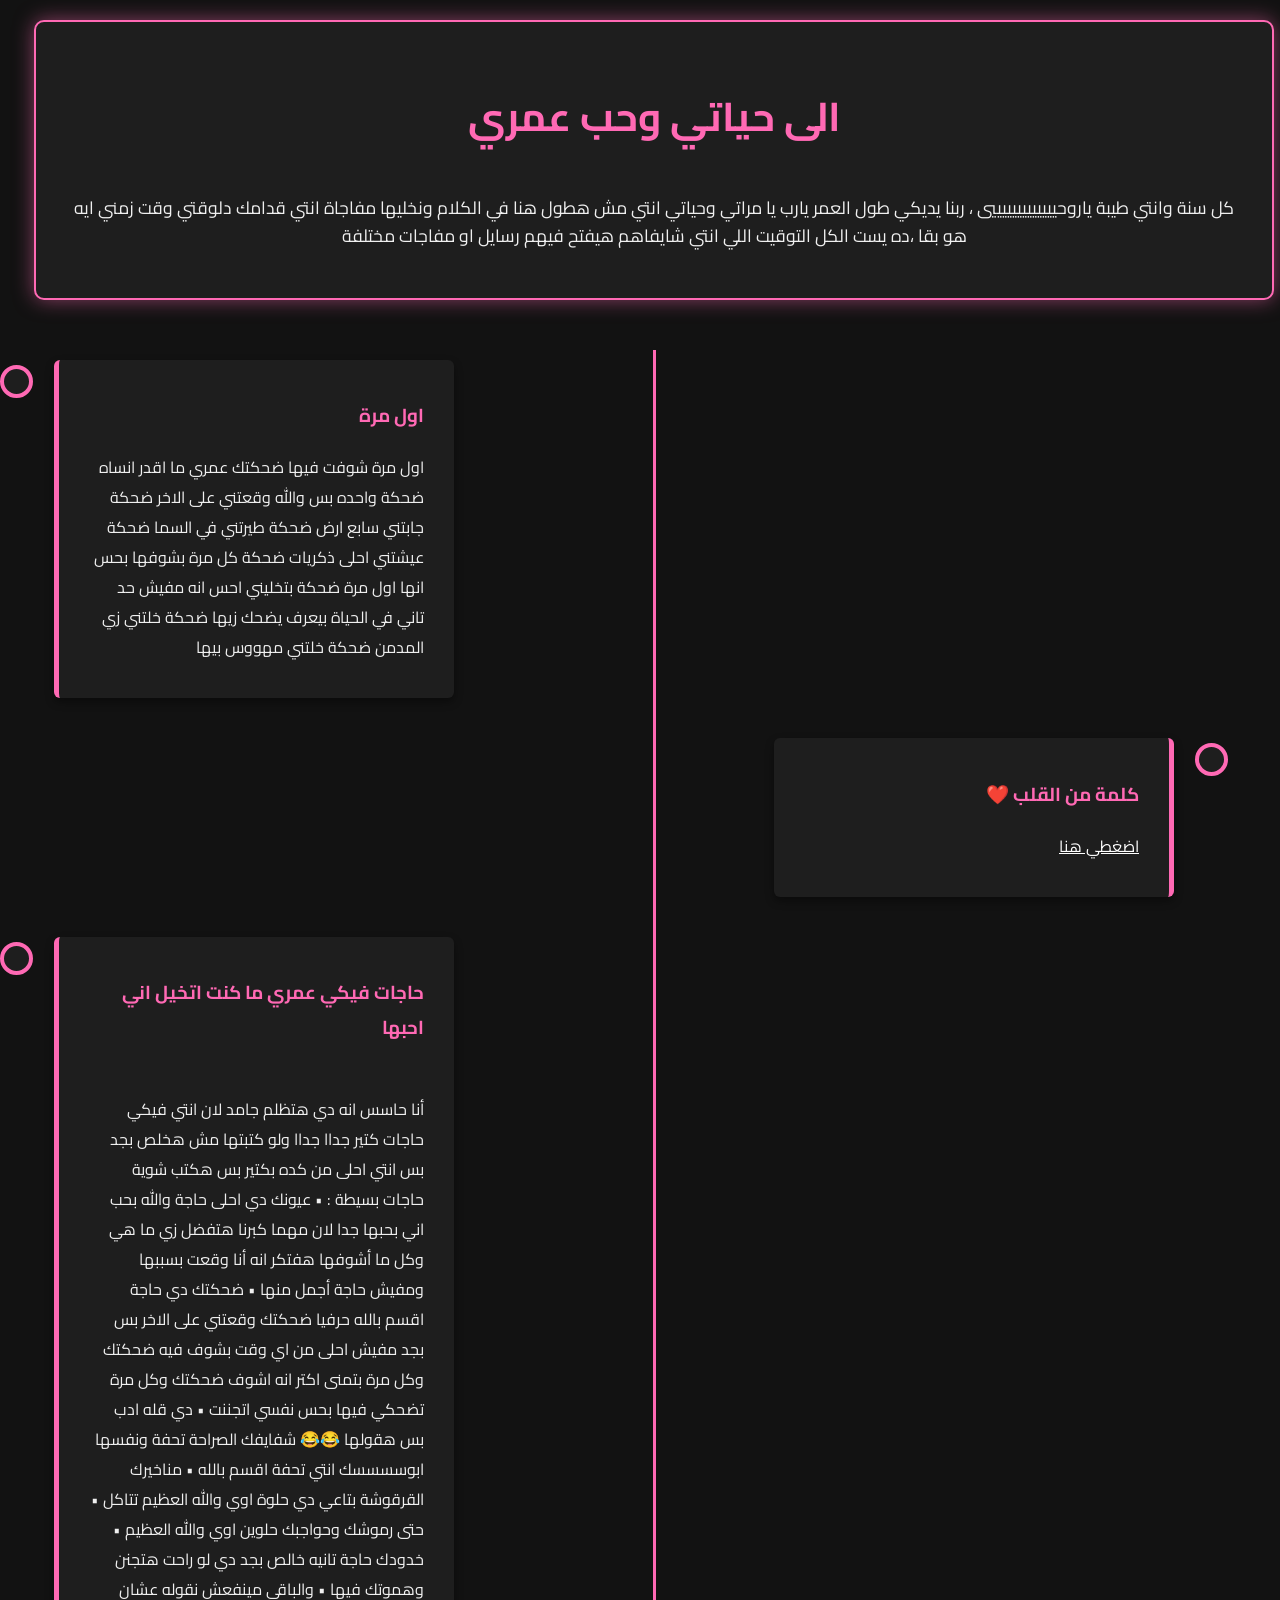
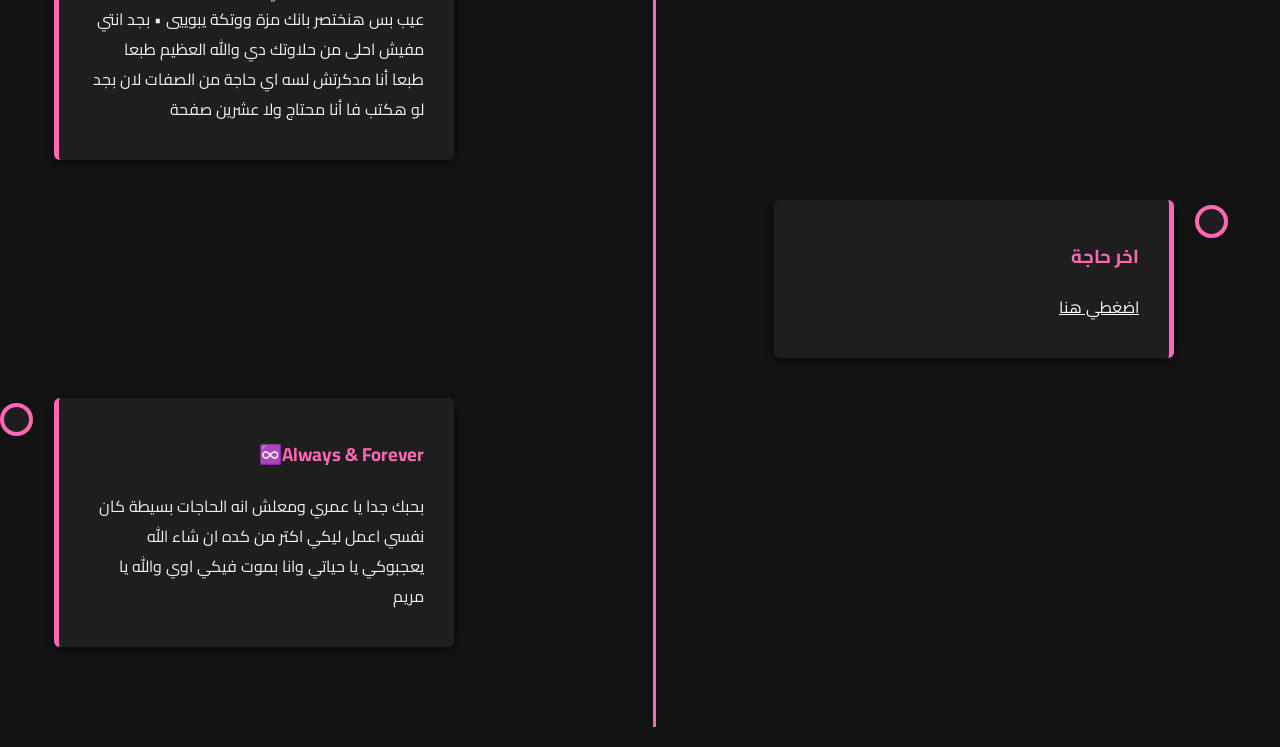
<file: index.html>
<!DOCTYPE html>
<html lang="ar">
<head>
    <meta charset="UTF-8">
    <meta name="viewport" content="width=device-width, initial-scale=1.0">
    <title>هدية حبيبي</title>
    <link rel="icon" href="data:image/svg+xml,<svg xmlns=%22http://www.w3.org/2000/svg%22 viewBox=%220 0 100 100%22><text y=%22.9em%22 font-size=%2290%22>🎂</text></svg>">
    <link href="https://fonts.googleapis.com/css2?family=Cairo:wght@400;700&display=swap" rel="stylesheet">
    <link rel="stylesheet" href="https://cdnjs.cloudflare.com/ajax/libs/font-awesome/6.0.0-beta3/css/all.min.css">
    <style>
    /* تأكد أن هذا الرابط يعمل بشكل صحيح لخط Cairo */
    @import url('https://fonts.googleapis.com/css2?family=Cairo:wght@400;700&display=swap');

    :root {
        --primary-color: #ff69b4; /* لون وردي حار */
        --background-color: #121212; /* خلفية داكنة */
        --text-color: #f0f0f0;
        --card-background: #1e1e1e;
        --locked-color: #555;
    }

    body {
        /* الأهم: استخدام خط Cairo وإضافة خطوط احتياطية */
        font-family: 'Cairo', Arial, sans-serif; 
        background-color: var(--background-color);
        color: var(--text-color);
        direction: rtl; /* لدعم اللغة العربية */
        margin: 0;
        padding: 20px;
        text-align: center;
    }

    h1 {
        color: var(--primary-color);
        margin-bottom: 40px;
        font-size: 2.5em;
    }

    .timeline {
        max-width: 800px;
        margin: 0 auto;
        position: relative;
        padding-bottom: 50px;
    }

    /* خط التايم لاين الرأسي */
    .timeline::after {
    content: '';
    position: absolute;
    width: 3px;
    background-color: var(--primary-color);
    top: 0;
    /* تأكد من أن bottom مضبوط ليغطي كل المحتوى */
    bottom: 0; /* هذا هو السطر الذي قد يحتاج لضبط */ 
    right: 50%; /* وسط الصفحة */
    margin-right: -1.5px;
    z-index: 0; /* تأكد أن الخط خلف البطاقات */
}

    .timeline-item {
        padding: 10px 40px;
        position: relative;
        background-color: inherit;
        width: 50%;
        margin-bottom: 20px;
    }

   /* ترتيب العناصر: العناصر الفردية (1, 3, 5...) تظهر على اليسار في التصميم */
.timeline-item:nth-child(odd) {
    right: 100%; 
    transform: translateX(50%); 
    text-align: right; /* محاذاة النص داخل البطاقة لليمين */
}
/* ترتيب العناصر: العناصر الزوجية (2, 4, 6...) تظهر على اليمين في التصميم */
.timeline-item:nth-child(even) {
    left: 50%; 
    transform: translateX(-50%); 
    text-align: left; /* محاذاة النص داخل البطاقة لليسار */
}

/* ----------------------------------------------------- */

/* الدائرة: الإعدادات الأساسية (لا تغيير) */
.timeline-item::after {
    content: '';
    position: absolute;
    width: 25px;
    height: 25px;
    background-color: var(--card-background);
    border: 4px solid var(--primary-color);
    top: 15px;
    border-radius: 50%;
    z-index: 1; 
}

/* الدوائر للعناصر الفردية (اليسار) */
.timeline-item:nth-child(odd)::after {
    left: -14px; 
    right: auto;
}

/* الدوائر للعناصر الزوجية (اليمين) */
.timeline-item:nth-child(even)::after {
    right: -14px; 
    left: auto;
}

/* ----------------------------------------------------- */

/* الحدود الجمالية: الحدود الخاصة بكل جانب */
/* البطاقات الفردية (اليسار): الحد يكون على اليسار */
.timeline-item:nth-child(odd) .content {
    border-right: none;
    border-left: 5px solid var(--primary-color);
}

/* البطاقات الزوجية (اليمين): الحد يكون على اليمين */
.timeline-item:nth-child(even) .content {
    border-left: none;
    border-right: 5px solid var(--primary-color);
}
/* تنسيق خاص لبطاقات القفل للتأكد من توسط النص دائمًا */



    /* محتوى البطاقة */
    .content {
        padding: 20px 30px;
        background-color: var(--card-background);
        position: relative;
        border-radius: 6px;
        box-shadow: 0 4px 8px rgba(0, 0, 0, 0.4);
        text-align: right;
        border-right: 5px solid var(--primary-color);
    }

    /* حالة القفل - الأهم */
    .locked .content {
        background-color: var(--locked-color);
        color: #ccc;
        opacity: 0.7;
        text-align: center !important;
        cursor: not-allowed;
        min-height: 100px;
        display: flex;
        flex-direction: column;
        justify-content: center;
        align-items: center;
        transition: all 0.5s ease;
        border-right: 5px solid #888;
    }

    .locked:hover .content {
         opacity: 0.9;
    }
    
    .locked i.fa-lock {
        font-size: 2em;
        margin-bottom: 10px;
        color: #eee;
    }

    /* محتوى البطاقة المفتوحة */
    .unlocked h3 {
        color: var(--primary-color);
    }

    .unlocked img {
        max-width: 100%;
        height: auto;
        border-radius: 4px;
        margin-top: 10px;
    }
    
    /* تنسيق خاص للعناصر المميزة مثل **النص** */
    .unlocked p strong {
        color: var(--primary-color);
    }

    /* رسالة الترحيب */
    .hero {
        background-color: var(--card-background);
        padding: 30px;
        border-radius: 10px;
        margin-bottom: 50px;
        border: 2px solid var(--primary-color);
        box-shadow: 0 0 20px rgba(255, 105, 180, 0.5);
    }

    .hero p {
        font-size: 1.1em;
        line-height: 1.6;
    }

    /* ميديا كويري لجعله متجاوبًا على الموبايل */
    @media screen and (max-width: 600px) {
        .timeline::after {
            right: 5px; /* نقل الخط لليسار */
            margin-right: 0;
        }
        .timeline-item {
            width: 100%;
            padding-left: 70px; /* مساحة للدائرة والخط */
            padding-right: 10px;
            transform: none; /* إلغاء التحريك */
            left: 0;
            right: 0;
        }
        .timeline-item::after {
            left: -17px;
            right: auto;
        }
        .timeline-item:nth-child(even)::after {
            right: auto;
            left: -17px;
        }
        .content {
             border-right: none;
             border-left: 5px solid var(--primary-color);
        }
    }
</style>
</head>
<body>

    <div class="hero">
        <h1>الى حياتي وحب عمري</h1>
        <p>كل سنة وانتي طيبة ياروحيييييييييييييي ، ربنا يديكي طول العمر يارب يا مراتي وحياتي انتي مش هطول هنا في الكلام ونخليها مفاجاة انتي قدامك دلوقتي وقت زمني ايه هو بقا ،ده يست الكل التوقيت اللي انتي شايفاهم هيفتح فيهم رسايل او مفاجات مختلفة </p>
    </div>

    <div class="timeline">

        <div class="timeline-item" data-time="1">
            <div id="content-10" class="content locked">
                <i class="fas fa-lock"></i>
                <p>تفتح الساعة **9:00 مساءا**</p>
                <div class="reveal-content" style="display: none;">
                    <h3>اول مرة </h3>
                    <p>اول مرة شوفت فيها ضحكتك عمري ما اقدر انساه ضحكة واحده بس والله وقعتني على الاخر ضحكة جابتني سابع ارض ضحكة طيرتني في السما ضحكة عيشتني احلى ذكريات ضحكة كل مرة بشوفها بحس انها اول مرة ضحكة بتخليني احس انه مفيش حد تاني في الحياة بيعرف يضحك زيها ضحكة خلتني زي المدمن ضحكة خلتني مهووس بيها</p>
                </div>
            </div>
        </div>

        <div class="timeline-item" data-time="1">
            <div id="content-13" class="content locked">
                <i class="fas fa-lock"></i>
                <p>تفتح الساعة **10:00 مساءا**</p>
                <div class="reveal-content" style="display: none;">
                    <h3>كلمة من القلب ❤️</h3>
                    <p><a href="letter.html" style="color: white;">اضغطي هنا</a></p>
                </div>
            </div>
        </div>

        <div class="timeline-item" data-time="1">
            <div id="content-16" class="content locked">
                <i class="fas fa-lock"></i>
                <p>تفتح الساعة **11:00 مساءا**</p>
                <div class="reveal-content" style="display: none;">
                    <h3>حاجات فيكي عمري ما كنت اتخيل اني احبها </h3>
                    <p><br>أنا حاسس انه دي هتظلم جامد لان انتي فيكي حاجات كتير جداا جداا ولو كتبتها مش هخلص بجد بس انتي احلى من كده بكتير بس هكتب شوية حاجات بسيطة : 
• عيونك دي احلى حاجة والله بحب اني بحبها جدا لان مهما كبرنا هتفضل زي ما هي وكل ما أشوفها هفتكر انه أنا وقعت بسببها ومفيش حاجة أجمل منها 
• ضحكتك دي حاجة اقسم بالله حرفيا ضحكتك وقعتني على الاخر بس بجد مفيش احلى من اي وقت بشوف فيه ضحكتك وكل مرة بتمنى اكتر انه اشوف ضحكتك وكل مرة تضحكي فيها بحس نفسي اتجننت 
• ⁠دي قله ادب بس هقولها 😂😂 شفايفك الصراحة تحفة ونفسها ابوسسسسك انتي تحفة اقسم بالله 
• ⁠مناخيرك القرقوشة بتاعي دي حلوة اوي والله العظيم تتاكل 
• ⁠حتى رموشك وحواجبك حلوين اوي والله العظيم 
• ⁠خدودك حاجة تانيه خالص بجد دي لو راحت هتجنن وهموتك فيها 
• ⁠والباقي مينفعش نقوله عشان عيب بس هنختصر بانك مزة ووتكة يبوييي
• ⁠بجد انتي مفيش احلى من حلاوتك دي والله العظيم طبعا طبعا أنا مدكرتش لسه اي حاجة من الصفات لان بجد لو هكتب فا أنا محتاج ولا عشرين صفحة</p>
                </div>
            </div>
        </div>
        <div class="timeline-item" data-time="1">
            <div id="content-16" class="content locked">
                <i class="fas fa-lock"></i>
                <p>تفتح الساعة **10:00 مساءا**</p>
                <div class="reveal-content" style="display: none;">
                    <h3>اخر حاجة</h3>
                    <p><a href="https://wishify.io/?card=card_1763657191776_0ow8jbess" style="color: white;">اضغطي هنا</a></p> 
                </div>
            </div>
        </div>
        <div class="timeline-item" data-time="1">
            <div id="content-19" class="content locked">
                <i class="fas fa-lock"></i>
                <p>تفتح الساعة **11:30 مساءً**</p>
                <div class="reveal-content" style="display: none;">
                    <h3>Always & Forever♾️</h3>
                    <p>بحبك جدا يا عمري ومعلش انه الحاجات بسيطة كان نفسي اعمل ليكي اكتر من كده ان شاء الله يعجبوكي يا حياتي وانا بموت فيكي اوي والله يا مريم</p>
                </div>
            </div>
        </div>

        


    </div> <script>
        document.addEventListener('DOMContentLoaded', () => {
    const timelineItems = document.querySelectorAll('.timeline-item');
    
    // دالة مساعدة لتحويل قيمة الوقت (22.5) إلى نص (22:30)
    function formatTime(timeValue) {
        // فصل الجزء الصحيح (الساعة) عن الجزء العشري (الدقائق)
        const hour = Math.floor(timeValue);
        const minutes = (timeValue % 1) * 60; // 0.5 * 60 = 30
        
        // تحويل الساعة من نظام 24 إلى 12 ساعة مع تحديد صباحاً/مساءً
        const displayHour = hour > 12 ? hour - 12 : hour;
        const period = hour >= 12 ? 'مساءً' : 'صباحاً';

        // تنسيق الدقائق: التأكد من أنها 00 أو 30
        const displayMinutes = minutes === 0 ? '00' : '30';
        
        return `${displayHour}:${displayMinutes} ${period}`;
    }

    function checkTimeline() {
        // الحصول على الساعة الحالية بنظام 24 ساعة (0-23)
        const now = new Date();
        // **الآن currentHour يدعم الساعات النصفية بدقة**
        const currentHour = now.getHours() + (now.getMinutes() / 60);

        timelineItems.forEach(item => {
            // **ملاحظة:** تأكد من استخدام parseFloat بدلاً من parseInt لدعم الأرقام العشرية
            const timeToOpen = parseFloat(item.getAttribute('data-time')); 
            const contentDiv = item.querySelector('.content');
            const revealDiv = item.querySelector('.reveal-content');

            // شرط الفتح: إذا كانت الساعة الحالية أكبر من أو تساوي ساعة الفتح المحددة
            if (currentHour >= timeToOpen) {
                // إزالة القفل وتطبيق محتوى الفتح
                contentDiv.classList.remove('locked');
                contentDiv.classList.add('unlocked');

                // إظهار المحتوى المخفي وإخفاء رسالة القفل
                contentDiv.innerHTML = revealDiv.innerHTML;
                
                // إضافة تأثير بصري خفيف 
                contentDiv.style.transition = 'opacity 1s';
                contentDiv.style.opacity = '0';
                setTimeout(() => {
                     contentDiv.style.opacity = '1';
                }, 50); 
                
            } else {
                // إبقاء القفل في حالة عدم وصول الوقت
                contentDiv.classList.add('locked');
                contentDiv.classList.remove('unlocked');
                
                // استخدام الدالة الجديدة لتنسيق الوقت للعرض
                const displayTime = formatTime(timeToOpen);

                // التأكد من أن محتوى القفل هو الظاهر
                const lockMessage = `<i class="fas fa-lock"></i><p>تفتح الساعة **${displayTime}**</p>`;
                contentDiv.innerHTML = lockMessage;
            }
        });
    }

    // تشغيل الدالة عند تحميل الصفحة
    checkTimeline();

    // تشغيل الدالة كل دقيقة لضمان فتح البطاقات بدقة
    setInterval(checkTimeline, 60000); 
});
    </script>
</body>

</html>
</file>
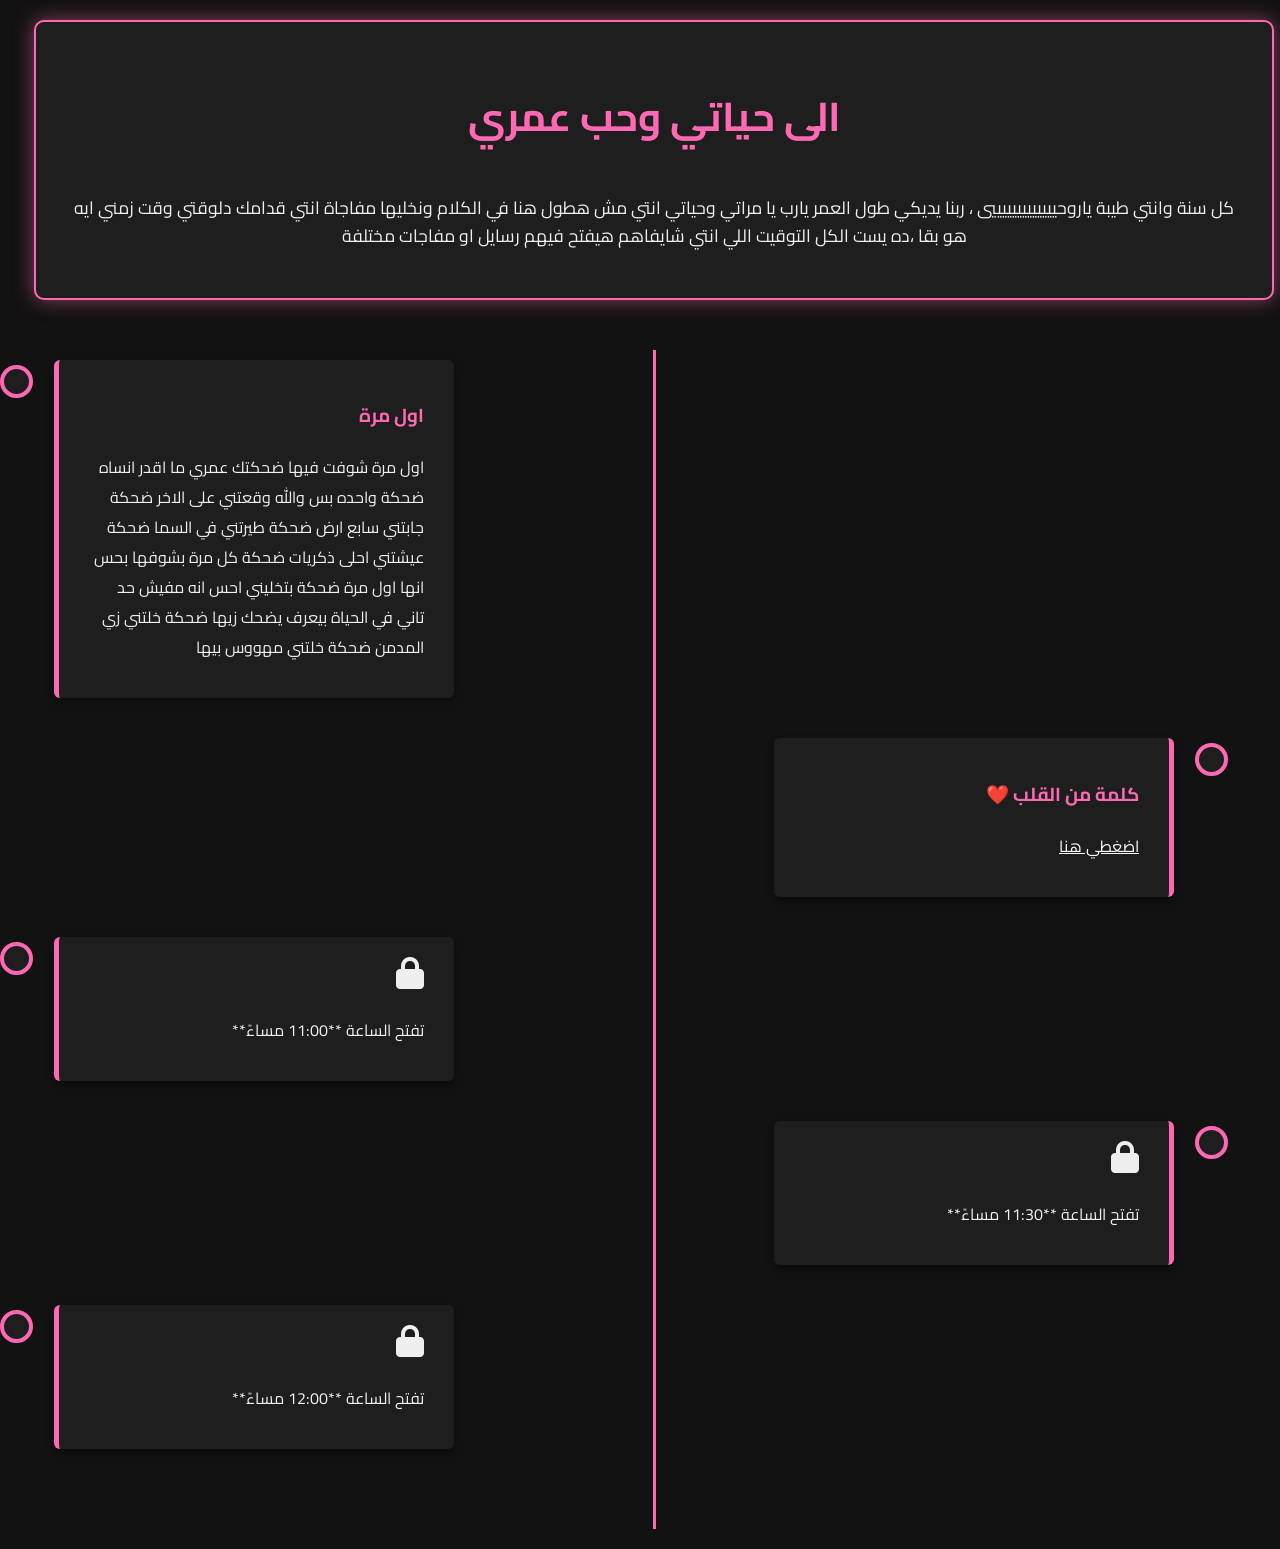
<file: g/index.html>
<!DOCTYPE html>
<html lang="ar">
<head>
    <meta charset="UTF-8">
    <meta name="viewport" content="width=device-width, initial-scale=1.0">
    <title>هدية حبيبي</title>
    <link rel="icon" href="data:image/svg+xml,<svg xmlns=%22http://www.w3.org/2000/svg%22 viewBox=%220 0 100 100%22><text y=%22.9em%22 font-size=%2290%22>🎂</text></svg>">
    <link href="https://fonts.googleapis.com/css2?family=Cairo:wght@400;700&display=swap" rel="stylesheet">
    <link rel="stylesheet" href="https://cdnjs.cloudflare.com/ajax/libs/font-awesome/6.0.0-beta3/css/all.min.css">
    <style>
    /* تأكد أن هذا الرابط يعمل بشكل صحيح لخط Cairo */
    @import url('https://fonts.googleapis.com/css2?family=Cairo:wght@400;700&display=swap');

    :root {
        --primary-color: #ff69b4; /* لون وردي حار */
        --background-color: #121212; /* خلفية داكنة */
        --text-color: #f0f0f0;
        --card-background: #1e1e1e;
        --locked-color: #555;
    }

    body {
        /* الأهم: استخدام خط Cairo وإضافة خطوط احتياطية */
        font-family: 'Cairo', Arial, sans-serif; 
        background-color: var(--background-color);
        color: var(--text-color);
        direction: rtl; /* لدعم اللغة العربية */
        margin: 0;
        padding: 20px;
        text-align: center;
    }

    h1 {
        color: var(--primary-color);
        margin-bottom: 40px;
        font-size: 2.5em;
    }

    .timeline {
        max-width: 800px;
        margin: 0 auto;
        position: relative;
        padding-bottom: 50px;
    }

    /* خط التايم لاين الرأسي */
    .timeline::after {
    content: '';
    position: absolute;
    width: 3px;
    background-color: var(--primary-color);
    top: 0;
    /* تأكد من أن bottom مضبوط ليغطي كل المحتوى */
    bottom: 0; /* هذا هو السطر الذي قد يحتاج لضبط */ 
    right: 50%; /* وسط الصفحة */
    margin-right: -1.5px;
    z-index: 0; /* تأكد أن الخط خلف البطاقات */
}

    .timeline-item {
        padding: 10px 40px;
        position: relative;
        background-color: inherit;
        width: 50%;
        margin-bottom: 20px;
    }

   /* ترتيب العناصر: العناصر الفردية (1, 3, 5...) تظهر على اليسار في التصميم */
.timeline-item:nth-child(odd) {
    right: 100%; 
    transform: translateX(50%); 
    text-align: right; /* محاذاة النص داخل البطاقة لليمين */
}
/* ترتيب العناصر: العناصر الزوجية (2, 4, 6...) تظهر على اليمين في التصميم */
.timeline-item:nth-child(even) {
    left: 50%; 
    transform: translateX(-50%); 
    text-align: left; /* محاذاة النص داخل البطاقة لليسار */
}

/* ----------------------------------------------------- */

/* الدائرة: الإعدادات الأساسية (لا تغيير) */
.timeline-item::after {
    content: '';
    position: absolute;
    width: 25px;
    height: 25px;
    background-color: var(--card-background);
    border: 4px solid var(--primary-color);
    top: 15px;
    border-radius: 50%;
    z-index: 1; 
}

/* الدوائر للعناصر الفردية (اليسار) */
.timeline-item:nth-child(odd)::after {
    left: -14px; 
    right: auto;
}

/* الدوائر للعناصر الزوجية (اليمين) */
.timeline-item:nth-child(even)::after {
    right: -14px; 
    left: auto;
}

/* ----------------------------------------------------- */

/* الحدود الجمالية: الحدود الخاصة بكل جانب */
/* البطاقات الفردية (اليسار): الحد يكون على اليسار */
.timeline-item:nth-child(odd) .content {
    border-right: none;
    border-left: 5px solid var(--primary-color);
}

/* البطاقات الزوجية (اليمين): الحد يكون على اليمين */
.timeline-item:nth-child(even) .content {
    border-left: none;
    border-right: 5px solid var(--primary-color);
}
/* تنسيق خاص لبطاقات القفل للتأكد من توسط النص دائمًا */



    /* محتوى البطاقة */
    .content {
        padding: 20px 30px;
        background-color: var(--card-background);
        position: relative;
        border-radius: 6px;
        box-shadow: 0 4px 8px rgba(0, 0, 0, 0.4);
        text-align: right;
        border-right: 5px solid var(--primary-color);
    }

    /* حالة القفل - الأهم */
    .locked .content {
        background-color: var(--locked-color);
        color: #ccc;
        opacity: 0.7;
        text-align: center !important;
        cursor: not-allowed;
        min-height: 100px;
        display: flex;
        flex-direction: column;
        justify-content: center;
        align-items: center;
        transition: all 0.5s ease;
        border-right: 5px solid #888;
    }

    .locked:hover .content {
         opacity: 0.9;
    }
    
    .locked i.fa-lock {
        font-size: 2em;
        margin-bottom: 10px;
        color: #eee;
    }

    /* محتوى البطاقة المفتوحة */
    .unlocked h3 {
        color: var(--primary-color);
    }

    .unlocked img {
        max-width: 100%;
        height: auto;
        border-radius: 4px;
        margin-top: 10px;
    }
    
    /* تنسيق خاص للعناصر المميزة مثل **النص** */
    .unlocked p strong {
        color: var(--primary-color);
    }

    /* رسالة الترحيب */
    .hero {
        background-color: var(--card-background);
        padding: 30px;
        border-radius: 10px;
        margin-bottom: 50px;
        border: 2px solid var(--primary-color);
        box-shadow: 0 0 20px rgba(255, 105, 180, 0.5);
    }

    .hero p {
        font-size: 1.1em;
        line-height: 1.6;
    }

    /* ميديا كويري لجعله متجاوبًا على الموبايل */
    @media screen and (max-width: 600px) {
        .timeline::after {
            right: 5px; /* نقل الخط لليسار */
            margin-right: 0;
        }
        .timeline-item {
            width: 100%;
            padding-left: 70px; /* مساحة للدائرة والخط */
            padding-right: 10px;
            transform: none; /* إلغاء التحريك */
            left: 0;
            right: 0;
        }
        .timeline-item::after {
            left: -17px;
            right: auto;
        }
        .timeline-item:nth-child(even)::after {
            right: auto;
            left: -17px;
        }
        .content {
             border-right: none;
             border-left: 5px solid var(--primary-color);
        }
    }
</style>
</head>
<body>

    <div class="hero">
        <h1>الى حياتي وحب عمري</h1>
        <p>كل سنة وانتي طيبة ياروحيييييييييييييي ، ربنا يديكي طول العمر يارب يا مراتي وحياتي انتي مش هطول هنا في الكلام ونخليها مفاجاة انتي قدامك دلوقتي وقت زمني ايه هو بقا ،ده يست الكل التوقيت اللي انتي شايفاهم هيفتح فيهم رسايل او مفاجات مختلفة </p>
    </div>

    <div class="timeline">

        <div class="timeline-item" data-time="21">
            <div id="content-10" class="content locked">
                <i class="fas fa-lock"></i>
                <p>تفتح الساعة **9:00 مساءا**</p>
                <div class="reveal-content" style="display: none;">
                    <h3>اول مرة </h3>
                    <p>اول مرة شوفت فيها ضحكتك عمري ما اقدر انساه ضحكة واحده بس والله وقعتني على الاخر ضحكة جابتني سابع ارض ضحكة طيرتني في السما ضحكة عيشتني احلى ذكريات ضحكة كل مرة بشوفها بحس انها اول مرة ضحكة بتخليني احس انه مفيش حد تاني في الحياة بيعرف يضحك زيها ضحكة خلتني زي المدمن ضحكة خلتني مهووس بيها</p>
                </div>
            </div>
        </div>

        <div class="timeline-item" data-time="22">
            <div id="content-13" class="content locked">
                <i class="fas fa-lock"></i>
                <p>تفتح الساعة **10:00 مساءا**</p>
                <div class="reveal-content" style="display: none;">
                    <h3>كلمة من القلب ❤️</h3>
                    <p><a href="letter.html" style="color: white;">اضغطي هنا</a></p>
                </div>
            </div>
        </div>

        <div class="timeline-item" data-time="23">
            <div id="content-16" class="content locked">
                <i class="fas fa-lock"></i>
                <p>تفتح الساعة **11:00 مساءا**</p>
                <div class="reveal-content" style="display: none;">
                    <h3>حاجات فيكي عمري ما كنت اتخيل اني احبها </h3>
                    <p><br>أنا حاسس انه دي هتظلم جامد لان انتي فيكي حاجات كتير جداا جداا ولو كتبتها مش هخلص بجد بس انتي احلى من كده بكتير بس هكتب شوية حاجات بسيطة : 
• عيونك دي احلى حاجة والله بحب اني بحبها جدا لان مهما كبرنا هتفضل زي ما هي وكل ما أشوفها هفتكر انه أنا وقعت بسببها ومفيش حاجة أجمل منها 
• ضحكتك دي حاجة اقسم بالله حرفيا ضحكتك وقعتني على الاخر بس بجد مفيش احلى من اي وقت بشوف فيه ضحكتك وكل مرة بتمنى اكتر انه اشوف ضحكتك وكل مرة تضحكي فيها بحس نفسي اتجننت 
• ⁠دي قله ادب بس هقولها 😂😂 شفايفك الصراحة تحفة ونفسها ابوسسسسك انتي تحفة اقسم بالله 
• ⁠مناخيرك القرقوشة بتاعي دي حلوة اوي والله العظيم تتاكل 
• ⁠حتى رموشك وحواجبك حلوين اوي والله العظيم 
• ⁠خدودك حاجة تانيه خالص بجد دي لو راحت هتجنن وهموتك فيها 
• ⁠والباقي مينفعش نقوله عشان عيب بس هنختصر بانك مزة ووتكة يبوييي
• ⁠بجد انتي مفيش احلى من حلاوتك دي والله العظيم طبعا طبعا أنا مدكرتش لسه اي حاجة من الصفات لان بجد لو هكتب فا أنا محتاج ولا عشرين صفحة</p>
                </div>
            </div>
        </div>
        <div class="timeline-item" data-time="23.5">
            <div id="content-19" class="content locked">
                <i class="fas fa-lock"></i>
                <p>تفتح الساعة **11:30 مساءً**</p>
                <div class="reveal-content" style="display: none;">
                    <h3>Always & Forever♾️</h3>
                    <p>بحبك جدا يا عمري ومعلش انه الحاجات بسيطة كان نفسي اعمل ليكي اكتر من كده ان شاء الله يعجبوكي يا حياتي وانا بموت فيكي اوي والله يا مريم</p>
                </div>
            </div>
        </div>
        <div class="timeline-item" data-time="24">
            <div id="content-16" class="content locked">
                <i class="fas fa-lock"></i>
                <p>تفتح الساعة **10:00 مساءا**</p>
                <div class="reveal-content" style="display: none;">
                    <h3>اخر حاجة</h3>
                    <p><a href="https://wishify.io/?card=card_1763657191776_0ow8jbess" style="color: white;">اضغطي هنا</a></p> 
                </div>
            </div>
        </div>

        


    </div> <script>
        document.addEventListener('DOMContentLoaded', () => {
    const timelineItems = document.querySelectorAll('.timeline-item');
    
    // دالة مساعدة لتحويل قيمة الوقت (22.5) إلى نص (22:30)
    function formatTime(timeValue) {
        // فصل الجزء الصحيح (الساعة) عن الجزء العشري (الدقائق)
        const hour = Math.floor(timeValue);
        const minutes = (timeValue % 1) * 60; // 0.5 * 60 = 30
        
        // تحويل الساعة من نظام 24 إلى 12 ساعة مع تحديد صباحاً/مساءً
        const displayHour = hour > 12 ? hour - 12 : hour;
        const period = hour >= 12 ? 'مساءً' : 'صباحاً';

        // تنسيق الدقائق: التأكد من أنها 00 أو 30
        const displayMinutes = minutes === 0 ? '00' : '30';
        
        return `${displayHour}:${displayMinutes} ${period}`;
    }

    function checkTimeline() {
        // الحصول على الساعة الحالية بنظام 24 ساعة (0-23)
        const now = new Date();
        // **الآن currentHour يدعم الساعات النصفية بدقة**
        const currentHour = now.getHours() + (now.getMinutes() / 60);

        timelineItems.forEach(item => {
            // **ملاحظة:** تأكد من استخدام parseFloat بدلاً من parseInt لدعم الأرقام العشرية
            const timeToOpen = parseFloat(item.getAttribute('data-time')); 
            const contentDiv = item.querySelector('.content');
            const revealDiv = item.querySelector('.reveal-content');

            // شرط الفتح: إذا كانت الساعة الحالية أكبر من أو تساوي ساعة الفتح المحددة
            if (currentHour >= timeToOpen) {
                // إزالة القفل وتطبيق محتوى الفتح
                contentDiv.classList.remove('locked');
                contentDiv.classList.add('unlocked');

                // إظهار المحتوى المخفي وإخفاء رسالة القفل
                contentDiv.innerHTML = revealDiv.innerHTML;
                
                // إضافة تأثير بصري خفيف 
                contentDiv.style.transition = 'opacity 1s';
                contentDiv.style.opacity = '0';
                setTimeout(() => {
                     contentDiv.style.opacity = '1';
                }, 50); 
                
            } else {
                // إبقاء القفل في حالة عدم وصول الوقت
                contentDiv.classList.add('locked');
                contentDiv.classList.remove('unlocked');
                
                // استخدام الدالة الجديدة لتنسيق الوقت للعرض
                const displayTime = formatTime(timeToOpen);

                // التأكد من أن محتوى القفل هو الظاهر
                const lockMessage = `<i class="fas fa-lock"></i><p>تفتح الساعة **${displayTime}**</p>`;
                contentDiv.innerHTML = lockMessage;
            }
        });
    }

    // تشغيل الدالة عند تحميل الصفحة
    checkTimeline();

    // تشغيل الدالة كل دقيقة لضمان فتح البطاقات بدقة
    setInterval(checkTimeline, 60000); 
});
    </script>
</body>
</html>
</file>
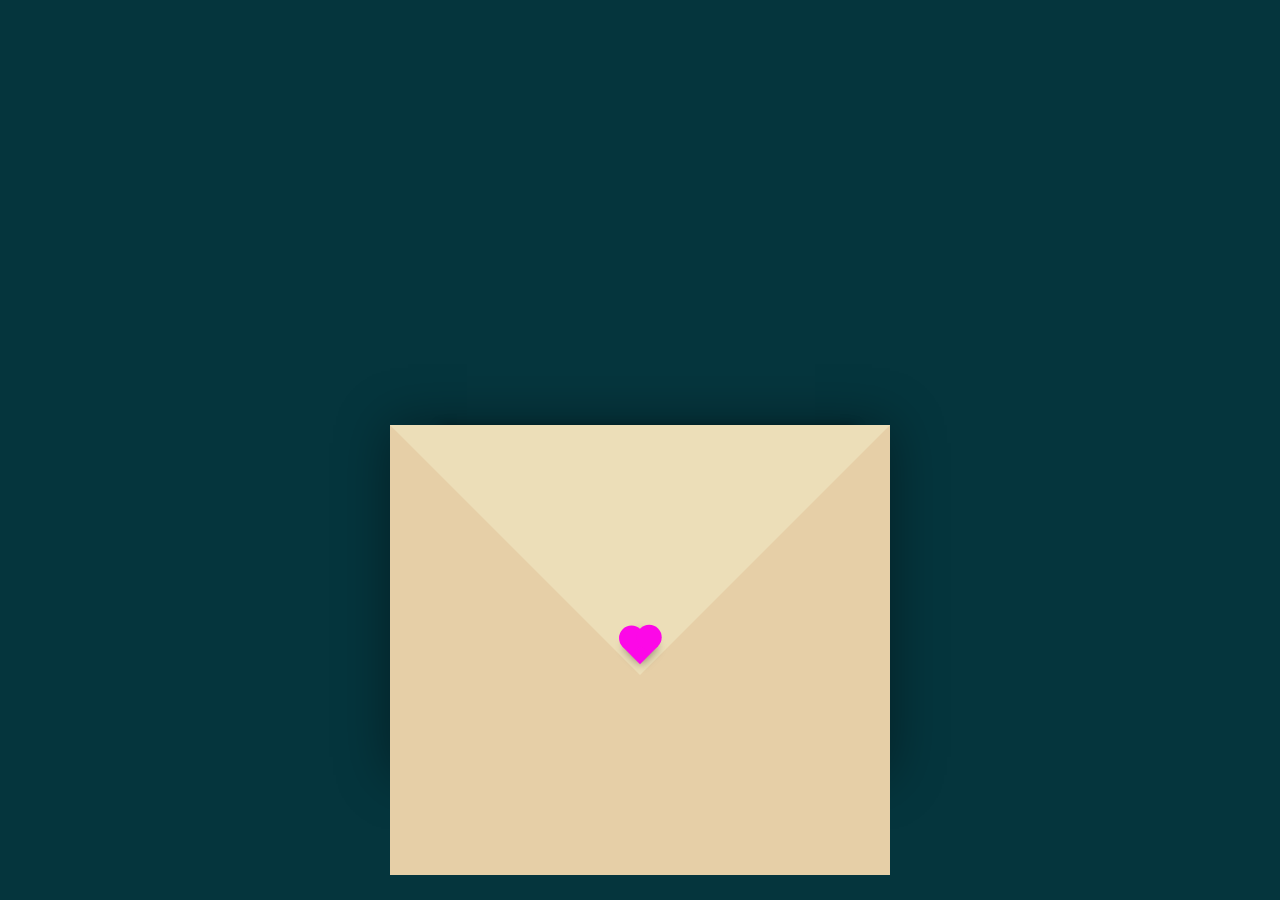
<file: letter.html>
<!DOCTYPE html>
<html lang="en">
<head>
    <meta charset="UTF-8">
    <meta name="viewport" content="width=device-width, initial-scale=1.0">
    <title>رسالة لروحي</title>
    <link rel="icon" href="data:image/svg+xml,<svg xmlns=%22http://www.w3.org/2000/svg%22 viewBox=%220 0 100 100%22><text y=%22.9em%22 font-size=%2290%22>🎂</text></svg>">
    <link rel="stylesheet" href="style.css">
</head>
<body>
    <div class="container">
        <div class="envelope-wrapper">
            <div class="envelope">
                <div class="letter">
                    <div class="text" dir="rtl">
                        <strong>حبيبة قلبي</strong>
                        <p>رسالة ليكي ولعمري وحياتي احب اقول ليكي كل سنة وانتي طيبة يارب عقبال سنين طويلة يارب ويارب تكون سنين مليئة بالفرحة والسعادة يارب وتحققي كل اللي نفسك فيه حابب اقولك اقولك بجد شكرا على كل حاجة حلوة منك وبجد اليوم ده مميز لان اتولدتي فيها بجد والله انتي حياتي وانا بقيت بحب كل ايامي معاكي وكل وقتي معاكي انتي ،والله انتي روحي بجد ربنا يفرحك زي ما بتفرحيني ويرزقك بكل ما تتمني يارب</p>
                        <a href="index.html" class="back-link">نرجع تاني </a>
                    </div>
                </div>
            </div>
            <div class="heart"></div>
        </div>
    </div>

    <script>
        const envelope = document.querySelector(".envelope-wrapper");
        const heart = document.querySelector(".heart");
        heart.addEventListener("click", ()=>{
            envelope.classList.toggle("flap")
        })
    </script>
</body>

</html>
</file>
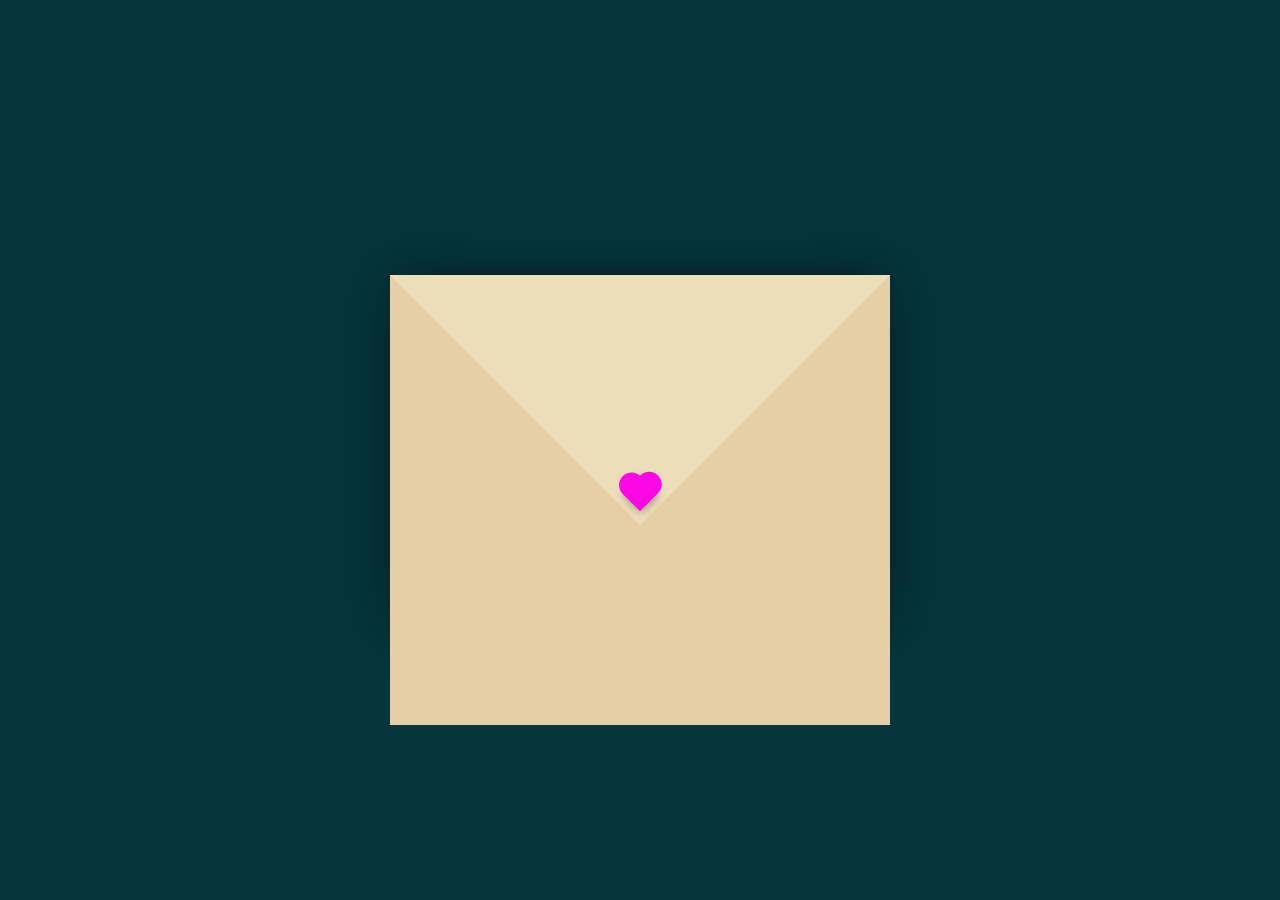
<file: g/letter.html>
<!DOCTYPE html>
<html lang="en">
<head>
    <meta charset="UTF-8">
    <meta name="viewport" content="width=device-width, initial-scale=1.0">
    <title>رسالة لروحي</title>
    <link rel="icon" href="data:image/svg+xml,<svg xmlns=%22http://www.w3.org/2000/svg%22 viewBox=%220 0 100 100%22><text y=%22.9em%22 font-size=%2290%22>🎂</text></svg>">
    <link rel="stylesheet" href="style.css">
</head>
<body>
    <div class="container">
        <div class="envelope-wrapper">
            <div class="envelope">
                <div class="letter">
                    <div class="text" dir="rtl">
                        <strong>حبيبة قلبي</strong>
                        <p>رسالة ليكي ولعمري وحياتي اولا احب اقول ليكي كل سنة وانتي طيبة يارب عقبال سنين طويلة يارب ويارب تكون سنين مليئة بالفرحة والسعادة يارب وتحققي كل اللي نفسك فيه حابب اقولك اقولك بجد شكرا على كل حاجة حلوة منك وبجد اليوم ده مميز لان اتولدتي فيها بجد والله انتي حياتي وانا بقيت بحب كل ايامي معاكي وكل وقتي معاكي انتي ،والله انتي روحي بجد ربنا يفرحك زي ما بتفرحيني ويرزقك بكل ما تتمني يارب</p>
                        <a href="index.html" class="back-link">نرجع تاني </a>
                    </div>
                </div>
            </div>
            <div class="heart"></div>
        </div>
    </div>

    <script>
        const envelope = document.querySelector(".envelope-wrapper");
        const heart = document.querySelector(".heart");
        heart.addEventListener("click", ()=>{
            envelope.classList.toggle("flap")
        })
    </script>
</body>
</html>
</file>
<file: style.css>
:root{
            --primary: #fff;
            --bg-color: rgb(5, 53, 61);
            --bg-envelope-color: #f5edd1;
            --envelope-tab: #ecdeb8;
            --envelope-cover: #e6cfa7;
            --shadow-color: rgba(0, 0, 0, 0.4);
            --txt-color: #444;
            --heart-color: rgb(252, 8, 231);
        }
        body{
            margin: 0;
            padding: 0;
            box-sizing: border-box;
            background: var(--bg-color);
            display: flex;
            align-items: center;
            justify-content: center;
            min-height: 100vh; /* لتوسيط المحتوى */
        }
        .container {
            /* حذف grid لتركيز التوسيط على body */
            display: grid; 
            place-items: center;
        }
        .container > .envelope-wrapper {
            background: var(--bg-envelope-color);
            box-shadow: 0 0 50px var(--shadow-color); /* زيادة الظل */
            margin-top: 300px;
        }
        .container .envelope-wrapper .envelope{
            position: relative;
            width: 500px; /* تم التكبير */
            height: 350px; /* تم التكبير */
        }
        .envelope-wrapper > .envelope::before{
            content: "";
            position: absolute;
            top: 0;
            z-index: 2;
            border-top: 280px solid var(--envelope-tab); /* تم التكبير */
            border-right: 250px solid transparent; /* تم التكبير */
            border-left: 250px solid transparent; /* تم التكبير */
            transform-origin: top;
            transition: all 0.5s ease-in-out 0.7s;
        }
        .container .envelope-wrapper .envelope::after{
            content: "";
            position: absolute;
            z-index: 2;
            width: 0;
            height: 0;
            border-top: 250px solid transparent; /* تم التكبير */
            border-right: 250px solid var(--envelope-cover); /* تم التكبير */
            border-bottom: 200px solid var(--envelope-cover); /* تم التكبير */
            border-left: 250px solid var(--envelope-cover); /* تم التكبير */
        }
        .envelope > .letter{
            position: absolute;
            left: 10%;
            bottom: -88px;
            width: 75%; /* تم التكبير */
            height: 85%; /* تم التكبير */
            background: var(--primary);
            text-align: center;
            transition: all 1s ease-in-out;
            box-shadow: 0 0 10px var(--shadow-color);
            padding: 70px 20px; /* تم التكبير */
            /* تنسيق النص ليظهر في منتصف الرسالة */
            display: flex;
            align-items: center;
            justify-content: center;
            overflow: hidden; /* لإخفاء أي جزء زائد عند الفتح */
        }
        .container .envelope-wrapper .envelope .letter .text{
            font-family: 'Cairo', Arial, sans-serif; /* تم تغيير الخط */
            color: var(--txt-color);
            text-align: right; /* محاذاة لليمين للغة العربية */
            font-size: 20px; /* تم التكبير */
            line-height: 1.6; /* مسافة بين السطور */
            max-width: 100%;
        }
        .heart{
            position: absolute;
            top: 71%;
            left: 50%;
            width: 25px; /* تم التكبير */
            height: 25px; /* تم التكبير */
            background: var(--heart-color);
            z-index: 4;
            transform: translate(-50%, -20%) rotate(-45deg);
            transition: transform 0.5s ease-in-out 1s;
            box-shadow: 0 1px 10px var(--shadow-color);
            cursor: pointer;
        }
        .heart::before,
        .heart::after{
            content: "";
            position: absolute;
            width: 25px; /* تم التكبير */
            height: 25px; /* تم التكبير */
            background: var(--heart-color);
            border-radius: 50%; 
        }
        .heart::before{
            top: -12.5px; /* تم التعديل بناءً على الحجم الجديد */
        }
        .heart::after{
            right: -12.5px; /* تم التعديل بناءً على الحجم الجديد */
        }

        /* حركات الفتح */
        .flap .envelope::before{
            transform: rotateX(180deg);
            z-index: 0;
        }
        .flap .envelope .letter {
            bottom: 350px; /* تم التعديل للرفع أكثر */
            transform: scale(1.1); /* تم التعديل لزوم أقل وأوضح */
            transition-delay: 1s;
        }
        .flap .heart{
            transform: rotate(45deg);
            transition-delay: 0.4s;
        }
        a.back-link {
    display: inline-block;
    margin: 0px 120px;
    margin-top: -11px;
    padding: 10px 15px;
    background-color: var(--heart-color); /* لون القلب الوردي */
    color: var(--primary); /* نص أبيض */
    text-decoration: none; /* إزالة الخط تحت الرابط */
    border-radius: 5px;
    font-weight: bold;
    transition: background-color 0.3s ease;
    font-size: 0.8em; /* أصغر قليلاً من النص الأساسي */
}

a.back-link:hover {
    background-color: rgb(220, 0, 200); /* لون أغمق عند المرور عليه */
}
</file>
<file: g/style.css>
:root{
            --primary: #fff;
            --bg-color: rgb(5, 53, 61);
            --bg-envelope-color: #f5edd1;
            --envelope-tab: #ecdeb8;
            --envelope-cover: #e6cfa7;
            --shadow-color: rgba(0, 0, 0, 0.4);
            --txt-color: #444;
            --heart-color: rgb(252, 8, 231);
        }
        body{
            margin: 0;
            padding: 0;
            box-sizing: border-box;
            background: var(--bg-color);
            display: flex;
            align-items: center;
            justify-content: center;
            min-height: 100vh; /* لتوسيط المحتوى */
        }
        .container {
            /* حذف grid لتركيز التوسيط على body */
            display: grid; 
            place-items: center;
        }
        .container > .envelope-wrapper {
            background: var(--bg-envelope-color);
            box-shadow: 0 0 50px var(--shadow-color); /* زيادة الظل */
        }
        .container .envelope-wrapper .envelope{
            position: relative;
            width: 500px; /* تم التكبير */
            height: 350px; /* تم التكبير */
        }
        .envelope-wrapper > .envelope::before{
            content: "";
            position: absolute;
            top: 0;
            z-index: 2;
            border-top: 280px solid var(--envelope-tab); /* تم التكبير */
            border-right: 250px solid transparent; /* تم التكبير */
            border-left: 250px solid transparent; /* تم التكبير */
            transform-origin: top;
            transition: all 0.5s ease-in-out 0.7s;
        }
        .container .envelope-wrapper .envelope::after{
            content: "";
            position: absolute;
            z-index: 2;
            width: 0;
            height: 0;
            border-top: 250px solid transparent; /* تم التكبير */
            border-right: 250px solid var(--envelope-cover); /* تم التكبير */
            border-bottom: 200px solid var(--envelope-cover); /* تم التكبير */
            border-left: 250px solid var(--envelope-cover); /* تم التكبير */
        }
        .envelope > .letter{
            position: absolute;
            left: 10%;
            bottom: -88px;
            width: 75%; /* تم التكبير */
            height: 85%; /* تم التكبير */
            background: var(--primary);
            text-align: center;
            transition: all 1s ease-in-out;
            box-shadow: 0 0 10px var(--shadow-color);
            padding: 70px 20px; /* تم التكبير */
            /* تنسيق النص ليظهر في منتصف الرسالة */
            display: flex;
            align-items: center;
            justify-content: center;
            overflow: hidden; /* لإخفاء أي جزء زائد عند الفتح */
        }
        .container .envelope-wrapper .envelope .letter .text{
            font-family: 'Cairo', Arial, sans-serif; /* تم تغيير الخط */
            color: var(--txt-color);
            text-align: right; /* محاذاة لليمين للغة العربية */
            font-size: 20px; /* تم التكبير */
            line-height: 1.6; /* مسافة بين السطور */
            max-width: 100%;
        }
        .heart{
            position: absolute;
            top: 54%;
            left: 50%;
            width: 25px; /* تم التكبير */
            height: 25px; /* تم التكبير */
            background: var(--heart-color);
            z-index: 4;
            transform: translate(-50%, -20%) rotate(-45deg);
            transition: transform 0.5s ease-in-out 1s;
            box-shadow: 0 1px 10px var(--shadow-color);
            cursor: pointer;
        }
        .heart::before,
        .heart::after{
            content: "";
            position: absolute;
            width: 25px; /* تم التكبير */
            height: 25px; /* تم التكبير */
            background: var(--heart-color);
            border-radius: 50%; 
        }
        .heart::before{
            top: -12.5px; /* تم التعديل بناءً على الحجم الجديد */
        }
        .heart::after{
            right: -12.5px; /* تم التعديل بناءً على الحجم الجديد */
        }

        /* حركات الفتح */
        .flap .envelope::before{
            transform: rotateX(180deg);
            z-index: 0;
        }
        .flap .envelope .letter {
            bottom: 350px; /* تم التعديل للرفع أكثر */
            transform: scale(1.1); /* تم التعديل لزوم أقل وأوضح */
            transition-delay: 1s;
        }
        .flap .heart{
            transform: rotate(45deg);
            transition-delay: 0.4s;
        }
        a.back-link {
    display: inline-block;
    margin-top: -11px;
    padding: 10px 15px;
    background-color: var(--heart-color); /* لون القلب الوردي */
    color: var(--primary); /* نص أبيض */
    text-decoration: none; /* إزالة الخط تحت الرابط */
    border-radius: 5px;
    font-weight: bold;
    transition: background-color 0.3s ease;
    font-size: 0.8em; /* أصغر قليلاً من النص الأساسي */
}

a.back-link:hover {
    background-color: rgb(220, 0, 200); /* لون أغمق عند المرور عليه */
}
</file>
